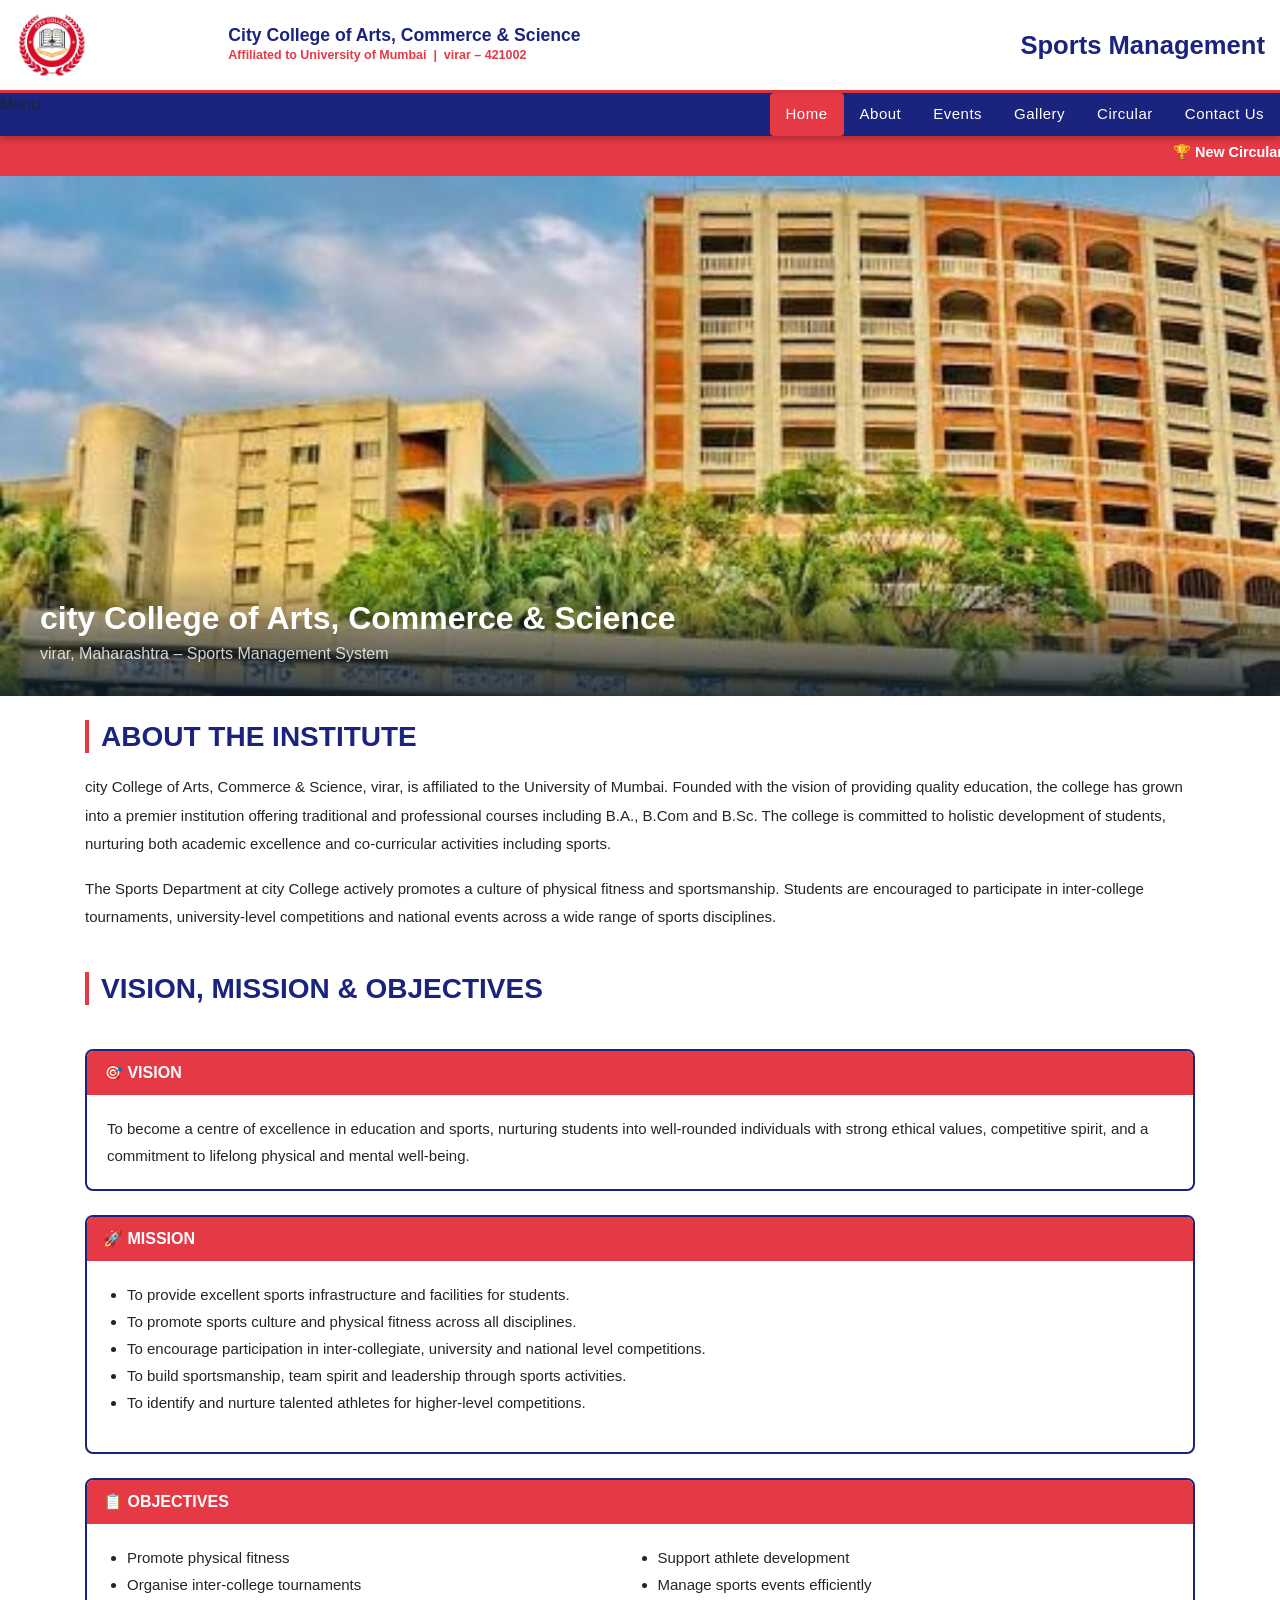
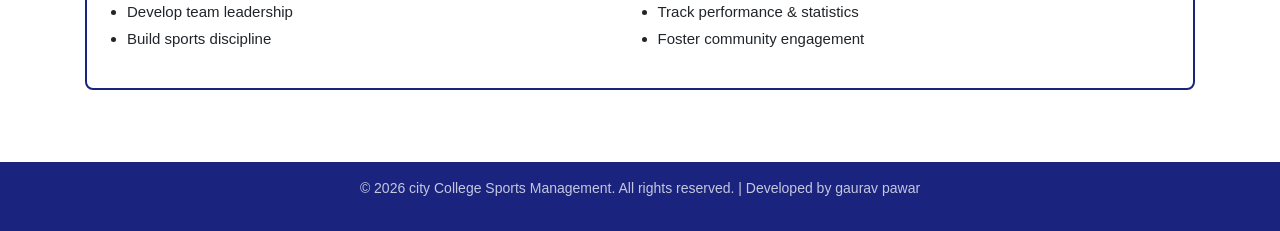
<file: index.html>
<!DOCTYPE html>
<html lang="en">
<head>
  <meta charset="UTF-8">
  <meta name="viewport" content="width=device-width, initial-scale=1.0">
  <title>City Kalani College – Sports Management</title>
  <link rel="stylesheet" href="css/bootstrap.css">
  <link rel="stylesheet" href="css/style.css">
  <link rel="stylesheet" href="css/sdt_custom.css">
</head>
<body>

<!-- HEADER -->
<div class="header-bar">
  <div class="container-fluid">
    <div class="row align-items-center">
      <div class="col-sm-2 col-3">
        <img src="images/kalani_logo.jpg" alt="SDT Logo" class="img-responsive" style="height:70px;width:auto;">
      </div>
      <div class="col-sm-7 col-6">
        <div class="college-name">City College of Arts, Commerce &amp; Science</div>
        <div class="college-sub">Affiliated to University of Mumbai &nbsp;|&nbsp; virar – 421002</div>
      </div>
      <div class="col-sm-3 col-3 text-right">
        <span class="sports-title">Sports Management</span>
      </div>
    </div>
  </div>
</div>

<!-- NAV -->
<div class="nav_w3ls">
  <nav>
    <label for="drop" class="toggle">Menu</label>
    <ul class="menu">
      <li><a href="index.html" class="active">Home</a></li>
      <li><a href="about.html">About</a></li>
      <li><a href="event.html">Events</a></li>
      <li><a href="gallery.html">Gallery</a></li>
      <li><a href="circular.html">Circular</a></li>
      <li><a href="contact.html">Contact Us</a></li>
    </ul>
  </nav>
</div>

<!-- MARQUEE -->
<div class="marquee-bar">
  <marquee>🏆 New Circular Available &nbsp;&nbsp;|&nbsp;&nbsp; 🏅 Inter-College Sports Events 2026 &nbsp;&nbsp;|&nbsp;&nbsp; 📢 Registration Open for Athletics, Cricket & Football &nbsp;&nbsp;|&nbsp;&nbsp; 🎯 SDT Kalani College Sports Department</marquee>
</div>

<!-- HERO IMAGE -->
<div class="hero-wrapper">
  <img src="images/college_building.png" alt="SDT Kalani College" class="hero-img">
  <div class="hero-overlay">
    <h2>city College of Arts, Commerce &amp; Science</h2>
    <p>virar, Maharashtra – Sports Management System</p>
  </div>
</div>

<br>

<!-- ABOUT SECTION -->
<section>
  <div class="container">
    <h3 class="section-title">ABOUT THE INSTITUTE</h3>
    <p style="font-size:15px;line-height:1.9;">city College of Arts, Commerce &amp; Science, virar, is affiliated to the University of Mumbai. 
    Founded with the vision of providing quality education, the college has grown into a premier institution offering 
    traditional and professional courses including B.A., B.Com and B.Sc. The college is committed to holistic development 
    of students, nurturing both academic excellence and co-curricular activities including sports.</p>
    <p style="font-size:15px;line-height:1.9;">The Sports Department at city College actively promotes a culture of physical fitness and sportsmanship. 
    Students are encouraged to participate in inter-college tournaments, university-level competitions and national events 
    across a wide range of sports disciplines.</p>
  </div>
  <br>

  <!-- VISION MISSION -->
  <div class="container">
    <h3 class="section-title">VISION, MISSION &amp; OBJECTIVES</h3>
    <br>
    <div class="vision-box">
      <div class="vision-header">🎯 VISION</div>
      <div class="vision-body">
        To become a centre of excellence in education and sports, nurturing students into well-rounded individuals 
        with strong ethical values, competitive spirit, and a commitment to lifelong physical and mental well-being.
      </div>
    </div>
    <div class="vision-box">
      <div class="vision-header">🚀 MISSION</div>
      <div class="vision-body">
        <ul style="list-style:disc;padding-left:20px;">
          <li>To provide excellent sports infrastructure and facilities for students.</li>
          <li>To promote sports culture and physical fitness across all disciplines.</li>
          <li>To encourage participation in inter-collegiate, university and national level competitions.</li>
          <li>To build sportsmanship, team spirit and leadership through sports activities.</li>
          <li>To identify and nurture talented athletes for higher-level competitions.</li>
        </ul>
      </div>
    </div>
    <div class="vision-box">
      <div class="vision-header">📋 OBJECTIVES</div>
      <div class="vision-body">
        <ul style="list-style:disc;padding-left:20px;columns:2;">
          <li>Promote physical fitness</li>
          <li>Organise inter-college tournaments</li>
          <li>Develop team leadership</li>
          <li>Build sports discipline</li>
          <li>Support athlete development</li>
          <li>Manage sports events efficiently</li>
          <li>Track performance &amp; statistics</li>
          <li>Foster community engagement</li>
        </ul>
      </div>
    </div>
  </div>
</section>

<br><br>

<!-- FOOTER -->
<div class="cpy-right text-center">
  <p>&copy; 2026 city College Sports Management. All rights reserved. | Developed by gaurav pawar</p>
</div>

<script src="css/../js/lightbox-plus-jquery.min.js"></script>
</body>
</html>
</file>
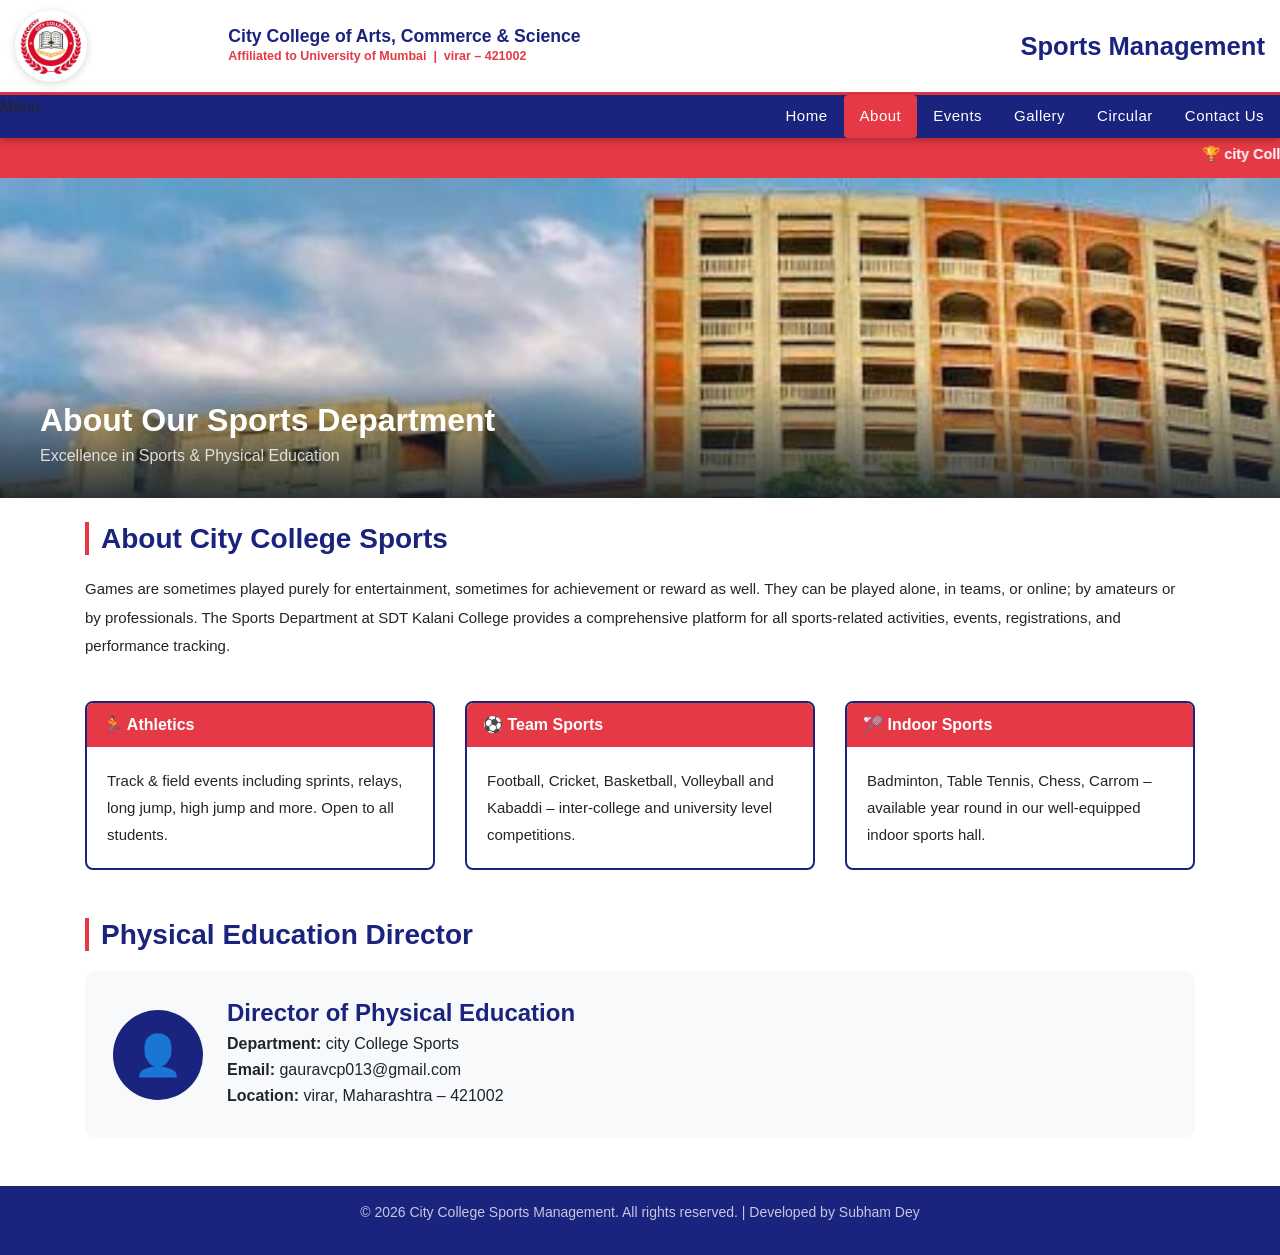
<file: about.html>
<!DOCTYPE html>
<html lang="en">
<head>
  <meta charset="UTF-8">
  <meta name="viewport" content="width=device-width, initial-scale=1.0">
  <title>About – City College Sports</title>
  <link rel="stylesheet" href="css/bootstrap.css">
  <link rel="stylesheet" href="css/style.css">
  <link rel="stylesheet" href="css/sdt_custom.css">
</head>
<body>

<div class="header-bar">
  <div class="container-fluid">
    <div class="row align-items-center">
      <div class="col-sm-2 col-3"><img src="images/kalani_logo.jpg" alt="Kalani College Logo" class="img-responsive logo-img"></div>
      <div class="col-sm-7 col-6">
        <div class="college-name">City College of Arts, Commerce &amp; Science</div>
        <div class="college-sub">Affiliated to University of Mumbai &nbsp;|&nbsp; virar – 421002</div>
      </div>
      <div class="col-sm-3 col-3 text-right"><span class="sports-title">Sports Management</span></div>
    </div>
  </div>
</div>

<div class="nav_w3ls">
  <nav>
    <label for="drop" class="toggle">Menu</label>
    <ul class="menu">
      <li><a href="index.html">Home</a></li>
      <li><a href="about.html" class="active">About</a></li>
      <li><a href="event.html">Events</a></li>
      <li><a href="gallery.html">Gallery</a></li>
      <li><a href="circular.html">Circular</a></li>
      <li><a href="contact.html">Contact Us</a></li>
    </ul>
  </nav>
</div>

<div class="marquee-bar">
  <marquee>🏆 city College Sports Department – Nurturing Champions Since 1994</marquee>
</div>

<!-- HERO -->
<div class="hero-wrapper">
  <img src="images/college_building.png" alt="SDT Kalani College" class="hero-img" style="height:320px;">
  <div class="hero-overlay">
    <h2>About Our Sports Department</h2>
    <p>Excellence in Sports &amp; Physical Education</p>
  </div>
</div>
<br>

<div class="container">
  <h3 class="section-title">About City College Sports</h3>
  <p style="font-size:15px;line-height:1.9;">
    Games are sometimes played purely for entertainment, sometimes for achievement or reward as well. 
    They can be played alone, in teams, or online; by amateurs or by professionals. The Sports Department 
    at SDT Kalani College provides a comprehensive platform for all sports-related activities, events, 
    registrations, and performance tracking.
  </p>

  <br>
  <div class="row">
    <div class="col-md-4">
      <div class="vision-box">
        <div class="vision-header">🏃 Athletics</div>
        <div class="vision-body">Track &amp; field events including sprints, relays, long jump, high jump and more. Open to all students.</div>
      </div>
    </div>
    <div class="col-md-4">
      <div class="vision-box">
        <div class="vision-header">⚽ Team Sports</div>
        <div class="vision-body">Football, Cricket, Basketball, Volleyball and Kabaddi – inter-college and university level competitions.</div>
      </div>
    </div>
    <div class="col-md-4">
      <div class="vision-box">
        <div class="vision-header">🏸 Indoor Sports</div>
        <div class="vision-body">Badminton, Table Tennis, Chess, Carrom – available year round in our well-equipped indoor sports hall.</div>
      </div>
    </div>
  </div>

  <br>
  <h3 class="section-title">Physical Education Director</h3>
  <div style="background:#f8f9fa;border-radius:12px;padding:28px;display:flex;align-items:center;gap:24px;flex-wrap:wrap;">
    <div style="width:90px;height:90px;border-radius:50%;background:#1a237e;display:flex;align-items:center;justify-content:center;font-size:2.5rem;color:#fff;flex-shrink:0;">
      👤
    </div>
    <div>
      <h4 style="color:#1a237e;font-weight:800;margin-bottom:4px;">Director of Physical Education</h4>
      <p style="margin:2px 0;"><strong>Department:</strong> city College Sports</p>
      <p style="margin:2px 0;"><strong>Email:</strong> gauravcp013@gmail.com</p>
      <p style="margin:2px 0;"><strong>Location:</strong> virar, Maharashtra – 421002</p>
    </div>
  </div>
</div>

<br><br>
<div class="cpy-right text-center">
  <p>&copy; 2026 City College Sports Management. All rights reserved. | Developed by Subham Dey</p>
</div>
<script src="js/lightbox-plus-jquery.min.js"></script>
</body>
</html>
</file>
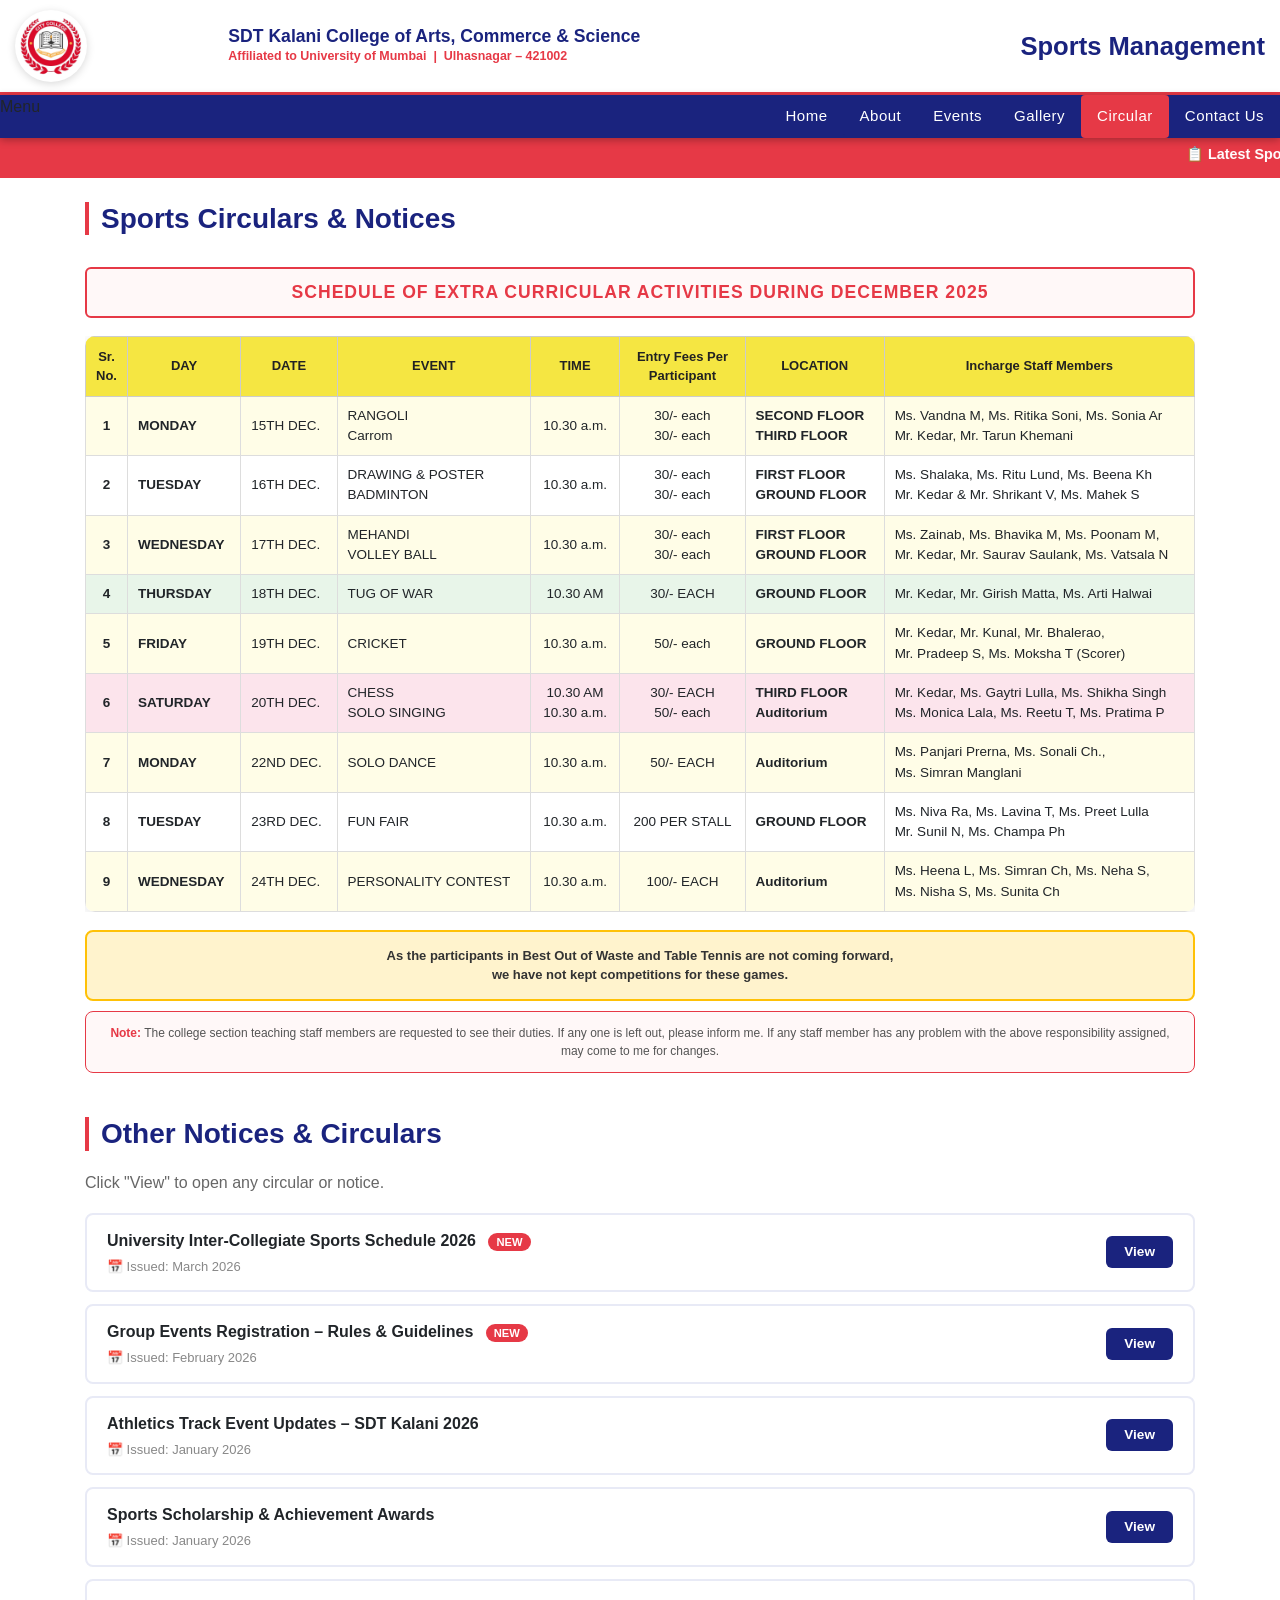
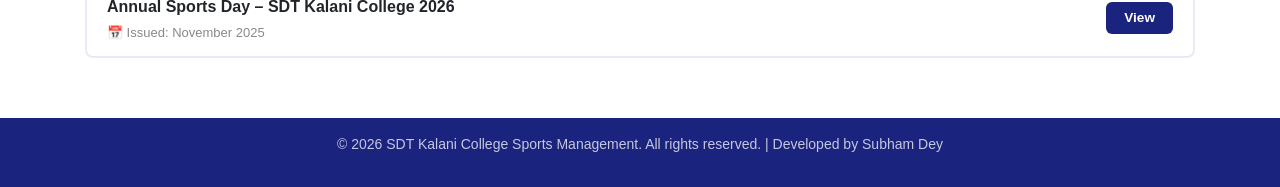
<file: circular.html>
<!DOCTYPE html>
<html lang="en">
<head>
  <meta charset="UTF-8">
  <meta name="viewport" content="width=device-width, initial-scale=1.0">
  <title>Circulars – SDT Kalani College Sports</title>
  <link rel="stylesheet" href="css/bootstrap.css">
  <link rel="stylesheet" href="css/style.css">
  <link rel="stylesheet" href="css/sdt_custom.css">
  <style>
    .schedule-section { margin-top: 32px; }
    .schedule-title {
      text-align: center;
      font-size: 1.1rem;
      font-weight: 800;
      color: #e63946;
      letter-spacing: 1px;
      text-transform: uppercase;
      margin-bottom: 18px;
      padding: 10px;
      border: 2px solid #e63946;
      border-radius: 6px;
      background: #fff8f8;
    }
    .schedule-table {
      width: 100%;
      border-collapse: collapse;
      font-size: 13.5px;
      background: #fff;
      box-shadow: 0 3px 16px rgba(0,0,0,.1);
      border-radius: 10px;
      overflow: hidden;
    }
    .schedule-table thead tr {
      background: #f5e642;
      color: #222;
    }
    .schedule-table thead th {
      padding: 10px 10px;
      border: 1px solid #ccc;
      text-align: center;
      font-weight: 700;
      font-size: 13px;
    }
    .schedule-table tbody tr { border: 1px solid #ddd; }
    .schedule-table tbody td {
      padding: 9px 10px;
      border: 1px solid #ddd;
      vertical-align: middle;
    }
    .schedule-table tbody tr:nth-child(odd)  { background: #fffde7; }
    .schedule-table tbody tr:nth-child(even) { background: #fff; }
    .schedule-table tbody tr:nth-child(4)    { background: #e8f5e9; }
    .schedule-table tbody tr:nth-child(6)    { background: #fce4ec; }
    .sr-col   { text-align: center; font-weight: 700; width: 40px; }
    .day-col  { font-weight: 700; white-space: nowrap; }
    .date-col { white-space: nowrap; }
    .time-col { white-space: nowrap; text-align: center; }
    .fee-col  { text-align: center; }
    .loc-col  { font-weight: 600; }
    .schedule-note {
      margin-top: 18px;
      padding: 14px 18px;
      background: #fff3cd;
      border: 2px solid #ffc107;
      border-radius: 8px;
      font-size: 13px;
      font-weight: 700;
      text-align: center;
      color: #333;
    }
    .schedule-foot {
      margin-top: 10px;
      padding: 12px 16px;
      background: #fff8f8;
      border: 1.5px solid #e63946;
      border-radius: 8px;
      font-size: 12px;
      color: #555;
      text-align: center;
    }
    .schedule-foot span { color: #e63946; font-weight: 700; }
    @media(max-width: 768px) {
      .schedule-table { font-size: 11.5px; }
      .schedule-table thead th, .schedule-table tbody td { padding: 6px 5px; }
      .table-responsive { overflow-x: auto; }
    }
  </style>
</head>
<body>

<div class="header-bar">
  <div class="container-fluid">
    <div class="row align-items-center">
      <div class="col-sm-2 col-3"><img src="images/kalani_logo.jpg" alt="Kalani College Logo" class="img-responsive logo-img"></div>
      <div class="col-sm-7 col-6">
        <div class="college-name">SDT Kalani College of Arts, Commerce &amp; Science</div>
        <div class="college-sub">Affiliated to University of Mumbai &nbsp;|&nbsp; Ulhasnagar – 421002</div>
      </div>
      <div class="col-sm-3 col-3 text-right"><span class="sports-title">Sports Management</span></div>
    </div>
  </div>
</div>

<div class="nav_w3ls">
  <nav>
    <label for="drop" class="toggle">Menu</label>
    <ul class="menu">
      <li><a href="index.html">Home</a></li>
      <li><a href="about.html">About</a></li>
      <li><a href="event.html">Events</a></li>
      <li><a href="gallery.html">Gallery</a></li>
      <li><a href="circular.html" class="active">Circular</a></li>
      <li><a href="contact.html">Contact Us</a></li>
    </ul>
  </nav>
</div>

<div class="marquee-bar">
  <marquee>📋 Latest Sports Circulars &amp; Notices from SDT Kalani College – 2026 &nbsp;|&nbsp; Extra Curricular Activities Schedule – December 2025</marquee>
</div>
<br>

<div class="container">
  <h3 class="section-title">Sports Circulars &amp; Notices</h3>

  <!-- ── DECEMBER 2025 SCHEDULE ── -->
  <div class="schedule-section">
    <div class="schedule-title">
      Schedule of Extra Curricular Activities During December 2025
    </div>
    <div class="table-responsive">
      <table class="schedule-table">
        <thead>
          <tr>
            <th>Sr.<br>No.</th>
            <th>DAY</th>
            <th>DATE</th>
            <th>EVENT</th>
            <th>TIME</th>
            <th>Entry Fees Per<br>Participant</th>
            <th>LOCATION</th>
            <th>Incharge Staff Members</th>
          </tr>
        </thead>
        <tbody>
          <tr>
            <td class="sr-col">1</td>
            <td class="day-col">MONDAY</td>
            <td class="date-col">15TH DEC.</td>
            <td>RANGOLI<br>Carrom</td>
            <td class="time-col">10.30 a.m.</td>
            <td class="fee-col">30/- each<br>30/- each</td>
            <td class="loc-col">SECOND FLOOR<br>THIRD FLOOR</td>
            <td>Ms. Vandna M, Ms. Ritika Soni, Ms. Sonia Ar<br>Mr. Kedar, Mr. Tarun Khemani</td>
          </tr>
          <tr>
            <td class="sr-col">2</td>
            <td class="day-col">TUESDAY</td>
            <td class="date-col">16TH DEC.</td>
            <td>DRAWING &amp; POSTER<br>BADMINTON</td>
            <td class="time-col">10.30 a.m.</td>
            <td class="fee-col">30/- each<br>30/- each</td>
            <td class="loc-col">FIRST FLOOR<br>GROUND FLOOR</td>
            <td>Ms. Shalaka, Ms. Ritu Lund, Ms. Beena Kh<br>Mr. Kedar &amp; Mr. Shrikant V, Ms. Mahek S</td>
          </tr>
          <tr>
            <td class="sr-col">3</td>
            <td class="day-col">WEDNESDAY</td>
            <td class="date-col">17TH DEC.</td>
            <td>MEHANDI<br>VOLLEY BALL</td>
            <td class="time-col">10.30 a.m.</td>
            <td class="fee-col">30/- each<br>30/- each</td>
            <td class="loc-col">FIRST FLOOR<br>GROUND FLOOR</td>
            <td>Ms. Zainab, Ms. Bhavika M, Ms. Poonam M,<br>Mr. Kedar, Mr. Saurav Saulank, Ms. Vatsala N</td>
          </tr>
          <tr>
            <td class="sr-col">4</td>
            <td class="day-col">THURSDAY</td>
            <td class="date-col">18TH DEC.</td>
            <td>TUG OF WAR</td>
            <td class="time-col">10.30 AM</td>
            <td class="fee-col">30/- EACH</td>
            <td class="loc-col">GROUND FLOOR</td>
            <td>Mr. Kedar, Mr. Girish Matta, Ms. Arti Halwai</td>
          </tr>
          <tr>
            <td class="sr-col">5</td>
            <td class="day-col">FRIDAY</td>
            <td class="date-col">19TH DEC.</td>
            <td>CRICKET</td>
            <td class="time-col">10.30 a.m.</td>
            <td class="fee-col">50/- each</td>
            <td class="loc-col">GROUND FLOOR</td>
            <td>Mr. Kedar, Mr. Kunal, Mr. Bhalerao,<br>Mr. Pradeep S, Ms. Moksha T (Scorer)</td>
          </tr>
          <tr>
            <td class="sr-col">6</td>
            <td class="day-col">SATURDAY</td>
            <td class="date-col">20TH DEC.</td>
            <td>CHESS<br>SOLO SINGING</td>
            <td class="time-col">10.30 AM<br>10.30 a.m.</td>
            <td class="fee-col">30/- EACH<br>50/- each</td>
            <td class="loc-col">THIRD FLOOR<br>Auditorium</td>
            <td>Mr. Kedar, Ms. Gaytri Lulla, Ms. Shikha Singh<br>Ms. Monica Lala, Ms. Reetu T, Ms. Pratima P</td>
          </tr>
          <tr>
            <td class="sr-col">7</td>
            <td class="day-col">MONDAY</td>
            <td class="date-col">22ND DEC.</td>
            <td>SOLO DANCE</td>
            <td class="time-col">10.30 a.m.</td>
            <td class="fee-col">50/- EACH</td>
            <td class="loc-col">Auditorium</td>
            <td>Ms. Panjari Prerna, Ms. Sonali Ch.,<br>Ms. Simran Manglani</td>
          </tr>
          <tr>
            <td class="sr-col">8</td>
            <td class="day-col">TUESDAY</td>
            <td class="date-col">23RD DEC.</td>
            <td>FUN FAIR</td>
            <td class="time-col">10.30 a.m.</td>
            <td class="fee-col">200 PER STALL</td>
            <td class="loc-col">GROUND FLOOR</td>
            <td>Ms. Niva Ra, Ms. Lavina T, Ms. Preet Lulla<br>Mr. Sunil N, Ms. Champa Ph</td>
          </tr>
          <tr>
            <td class="sr-col">9</td>
            <td class="day-col">WEDNESDAY</td>
            <td class="date-col">24TH DEC.</td>
            <td>PERSONALITY CONTEST</td>
            <td class="time-col">10.30 a.m.</td>
            <td class="fee-col">100/- EACH</td>
            <td class="loc-col">Auditorium</td>
            <td>Ms. Heena L, Ms. Simran Ch, Ms. Neha S,<br>Ms. Nisha S, Ms. Sunita Ch</td>
          </tr>
        </tbody>
      </table>
    </div>

    <div class="schedule-note">
      As the participants in Best Out of Waste and Table Tennis are not coming forward,<br>
      we have not kept competitions for these games.
    </div>
    <div class="schedule-foot">
      <span>Note:</span> The college section teaching staff members are requested to see their duties.
      If any one is left out, please inform me. If any staff member has any problem with the above
      responsibility assigned, may come to me for changes.
    </div>
  </div>

  <br>

  <!-- ── OTHER CIRCULARS ── -->
  <h3 class="section-title" style="margin-top:20px;">Other Notices &amp; Circulars</h3>
  <p style="color:#666;margin-bottom:18px;">Click "View" to open any circular or notice.</p>

  <div class="circular-item">
    <div>
      <strong>University Inter-Collegiate Sports Schedule 2026</strong>
      <span class="circular-badge">NEW</span>
      <div style="color:#888;font-size:13px;margin-top:4px;">📅 Issued: March 2026</div>
    </div>
    <a href="css/vtucircular.pdf" target="_blank" class="btn-dl">View</a>
  </div>

  <div class="circular-item">
    <div>
      <strong>Group Events Registration – Rules &amp; Guidelines</strong>
      <span class="circular-badge">NEW</span>
      <div style="color:#888;font-size:13px;margin-top:4px;">📅 Issued: February 2026</div>
    </div>
    <a href="css/vtucircular.pdf" target="_blank" class="btn-dl">View</a>
  </div>

  <div class="circular-item">
    <div>
      <strong>Athletics Track Event Updates – SDT Kalani 2026</strong>
      <div style="color:#888;font-size:13px;margin-top:4px;">📅 Issued: January 2026</div>
    </div>
    <a href="css/vtucircular.pdf" target="_blank" class="btn-dl">View</a>
  </div>

  <div class="circular-item">
    <div>
      <strong>Sports Scholarship &amp; Achievement Awards</strong>
      <div style="color:#888;font-size:13px;margin-top:4px;">📅 Issued: January 2026</div>
    </div>
    <a href="css/vtucircular.pdf" target="_blank" class="btn-dl">View</a>
  </div>

  <div class="circular-item">
    <div>
      <strong>Annual Sports Day – SDT Kalani College 2026</strong>
      <div style="color:#888;font-size:13px;margin-top:4px;">📅 Issued: November 2025</div>
    </div>
    <a href="css/vtucircular.pdf" target="_blank" class="btn-dl">View</a>
  </div>
</div>

<br><br>
<div class="cpy-right text-center">
  <p>&copy; 2026 SDT Kalani College Sports Management. All rights reserved. | Developed by Subham Dey</p>
</div>
<script src="js/lightbox-plus-jquery.min.js"></script>
</body>
</html>
</file>
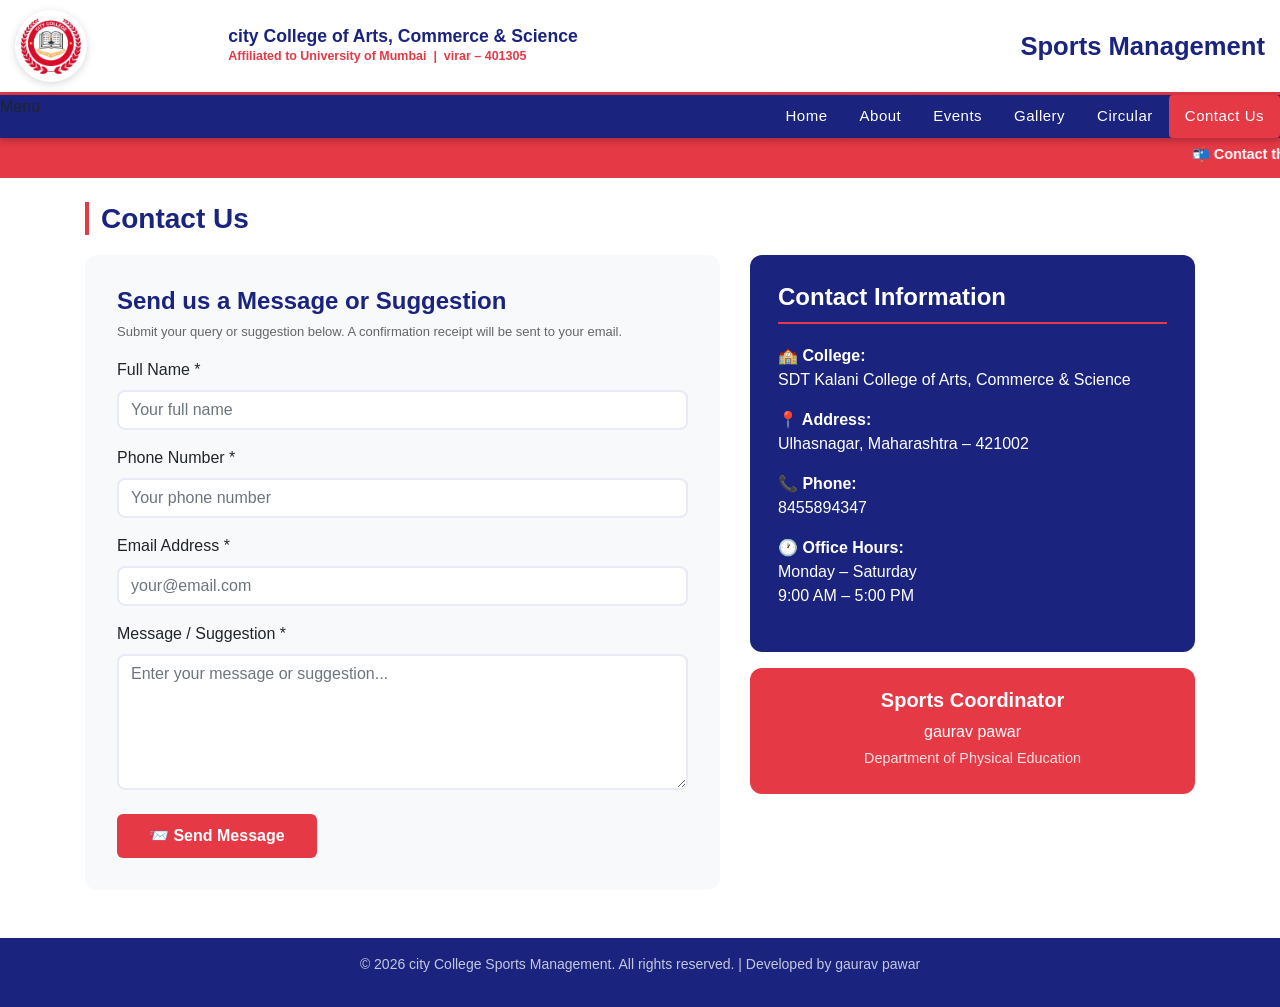
<file: contact.html>
<!DOCTYPE html>
<html lang="en">
<head>
  <meta charset="UTF-8">
  <meta name="viewport" content="width=device-width, initial-scale=1.0">
  <title>Contact – SDT Kalani College Sports</title>
  <link rel="stylesheet" href="css/bootstrap.css">
  <link rel="stylesheet" href="css/style.css">
  <link rel="stylesheet" href="css/sdt_custom.css">
  <style>
    .form-status {
      display: none;
      padding: 12px 16px;
      border-radius: 8px;
      font-weight: 600;
      font-size: 14px;
      margin-bottom: 16px;
      text-align: center;
    }
    .form-status.success {
      background: #e8f5e9;
      color: #2e7d32;
      border: 2px solid #a5d6a7;
    }
    .form-status.error {
      background: #ffebee;
      color: #c62828;
      border: 2px solid #ef9a9a;
    }
    .btn-sending {
      opacity: 0.7;
      pointer-events: none;
    }
  </style>
</head>
<body>

<div class="header-bar">
  <div class="container-fluid">
    <div class="row align-items-center">
      <div class="col-sm-2 col-3"><img src="images/kalani_logo.jpg" alt="Kalani College Logo" class="img-responsive logo-img"></div>
      <div class="col-sm-7 col-6">
        <div class="college-name">city College of Arts, Commerce &amp; Science</div>
        <div class="college-sub">Affiliated to University of Mumbai &nbsp;|&nbsp; virar – 401305</div>
      </div>
      <div class="col-sm-3 col-3 text-right"><span class="sports-title">Sports Management</span></div>
    </div>
  </div>
</div>

<div class="nav_w3ls">
  <nav>
    <label for="drop" class="toggle">Menu</label>
    <ul class="menu">
      <li><a href="index.html">Home</a></li>
      <li><a href="about.html">About</a></li>
      <li><a href="event.html">Events</a></li>
      <li><a href="gallery.html">Gallery</a></li>
      <li><a href="circular.html">Circular</a></li>
      <li><a href="contact.html" class="active">Contact Us</a></li>
    </ul>
  </nav>
</div>

<div class="marquee-bar">
  <marquee>📬 Contact the Sports Department – city College, virar</marquee>
</div>
<br>

<div class="container">
  <h3 class="section-title">Contact Us</h3>
  <div class="row">

    <!-- CONTACT FORM -->
    <div class="col-md-7">
      <div class="contact-box">
        <h4 style="color:#1a237e;font-weight:700;margin-bottom:6px;">Send us a Message or Suggestion</h4>
        <p style="color:#666;font-size:13px;margin-bottom:16px;">
          Submit your query or suggestion below. A confirmation receipt will be sent to your email.
        </p>

        <!-- Dynamic Status Alerts -->
        <div id="form-success" class="form-status success"></div>
        <div id="form-error" class="form-status error"></div>

        <form id="contactForm" action="http://127.0.0.1:8000/api/contact/" method="POST">
          <div class="form-group mb-3">
            <label class="fw-semibold">Full Name *</label>
            <input type="text" class="form-control" name="fullname" placeholder="Your full name" required>
          </div>
          <div class="form-group mb-3">
            <label class="fw-semibold">Phone Number *</label>
            <input type="tel" class="form-control" name="phone" placeholder="Your phone number" required>
          </div>
          <div class="form-group mb-3">
            <label class="fw-semibold">Email Address *</label>
            <input type="email" class="form-control" name="email" placeholder="your@email.com" required>
          </div>
          <div class="form-group mb-4">
            <label class="fw-semibold">Message / Suggestion *</label>
            <textarea class="form-control" name="message" rows="5" placeholder="Enter your message or suggestion..." required></textarea>
          </div>

          <button type="submit" id="submitBtn" class="btn-event" style="padding:10px 32px;font-size:1rem;">
            📨 Send Message
          </button>
        </form>
      </div>
    </div>

    <!-- CONTACT INFO -->
    <div class="col-md-5">
      <div style="background:#1a237e;color:#fff;border-radius:12px;padding:28px;">
        <h4 style="font-weight:800;margin-bottom:20px;border-bottom:2px solid #e63946;padding-bottom:10px;">
          Contact Information
        </h4>
        <p><strong>🏫 College:</strong><br>SDT Kalani College of Arts, Commerce &amp; Science</p>
        <p><strong>📍 Address:</strong><br>Ulhasnagar, Maharashtra – 421002</p>
        <p><strong>📞 Phone:</strong><br>8455894347</p>
        <p><strong>🕐 Office Hours:</strong><br>Monday – Saturday<br>9:00 AM – 5:00 PM</p>
      </div>

      <div style="background:#e63946;color:#fff;border-radius:12px;padding:20px;margin-top:16px;text-align:center;">
        <h5 style="font-weight:800;">Sports Coordinator</h5>
        <p style="margin:0;">gaurav pawar</p>
        <p style="margin:4px 0;font-size:.9rem;opacity:.85;">Department of Physical Education</p>
      </div>
    </div>
  </div>
</div>

<br><br>
<div class="cpy-right text-center">
  <p>&copy; 2026 city College Sports Management. All rights reserved. | Developed by gaurav pawar</p>
</div>

<script src="js/lightbox-plus-jquery.min.js"></script>
<script>
const contactForm = document.getElementById('contactForm');
const submitBtn   = document.getElementById('submitBtn');
const successMsg  = document.getElementById('form-success');
const errorMsg    = document.getElementById('form-error');

contactForm.addEventListener('submit', async function(e) {
  e.preventDefault();

  // Reset alert UI states
  successMsg.style.display = 'none';
  errorMsg.style.display   = 'none';
  
  submitBtn.textContent = '⏳ Sending...';
  submitBtn.classList.add('btn-sending');

  const isLocalHost = window.location.hostname === 'localhost' || window.location.hostname === '127.0.0.1';

  if (isLocalHost) {
    try {
      const response = await fetch(contactForm.action, {
        method: 'POST',
        body: new FormData(contactForm)
      });

      const data = await response.json();

      if (response.ok && (data.status === 'success' || data.status === 'warning')) {
        successMsg.textContent = '✅ ' + (data.message || 'Message sent successfully!');
        successMsg.style.display = 'block';
        contactForm.reset();
        submitBtn.textContent = '✅ Sent!';

        setTimeout(() => {
          submitBtn.textContent = '📨 Send Message';
          submitBtn.classList.remove('btn-sending');
        }, 3000);
      } else {
        throw new Error(data.message || 'Server error');
      }
    } catch (err) {
      console.error('Submission Error:', err);
      errorMsg.textContent = '❌ Failed to submit message. Please try again.';
      errorMsg.style.display = 'block';
      submitBtn.textContent = '📨 Send Message';
      submitBtn.classList.remove('btn-sending');
    }
  } else {
    try {
      const formData = new FormData(contactForm);
      const entry = Object.fromEntries(formData.entries());
      entry.submitted_at = new Date().toISOString();
      const existing = JSON.parse(localStorage.getItem('sports_contact_messages') || '[]');
      existing.push(entry);
      localStorage.setItem('sports_contact_messages', JSON.stringify(existing));

      successMsg.textContent = '✅ Thank you! Your message has been sent successfully.';
      successMsg.style.display = 'block';
      contactForm.reset();
      submitBtn.textContent = '✅ Sent!';
    } catch (err) {
      successMsg.textContent = '✅ Thank you! Your message has been sent successfully.';
      successMsg.style.display = 'block';
      contactForm.reset();
      submitBtn.textContent = '✅ Sent!';
    } finally {
      setTimeout(() => {
        submitBtn.textContent = '📨 Send Message';
        submitBtn.classList.remove('btn-sending');
      }, 3000);
    }
  }
});
</script>
</body>
</html>
</file>
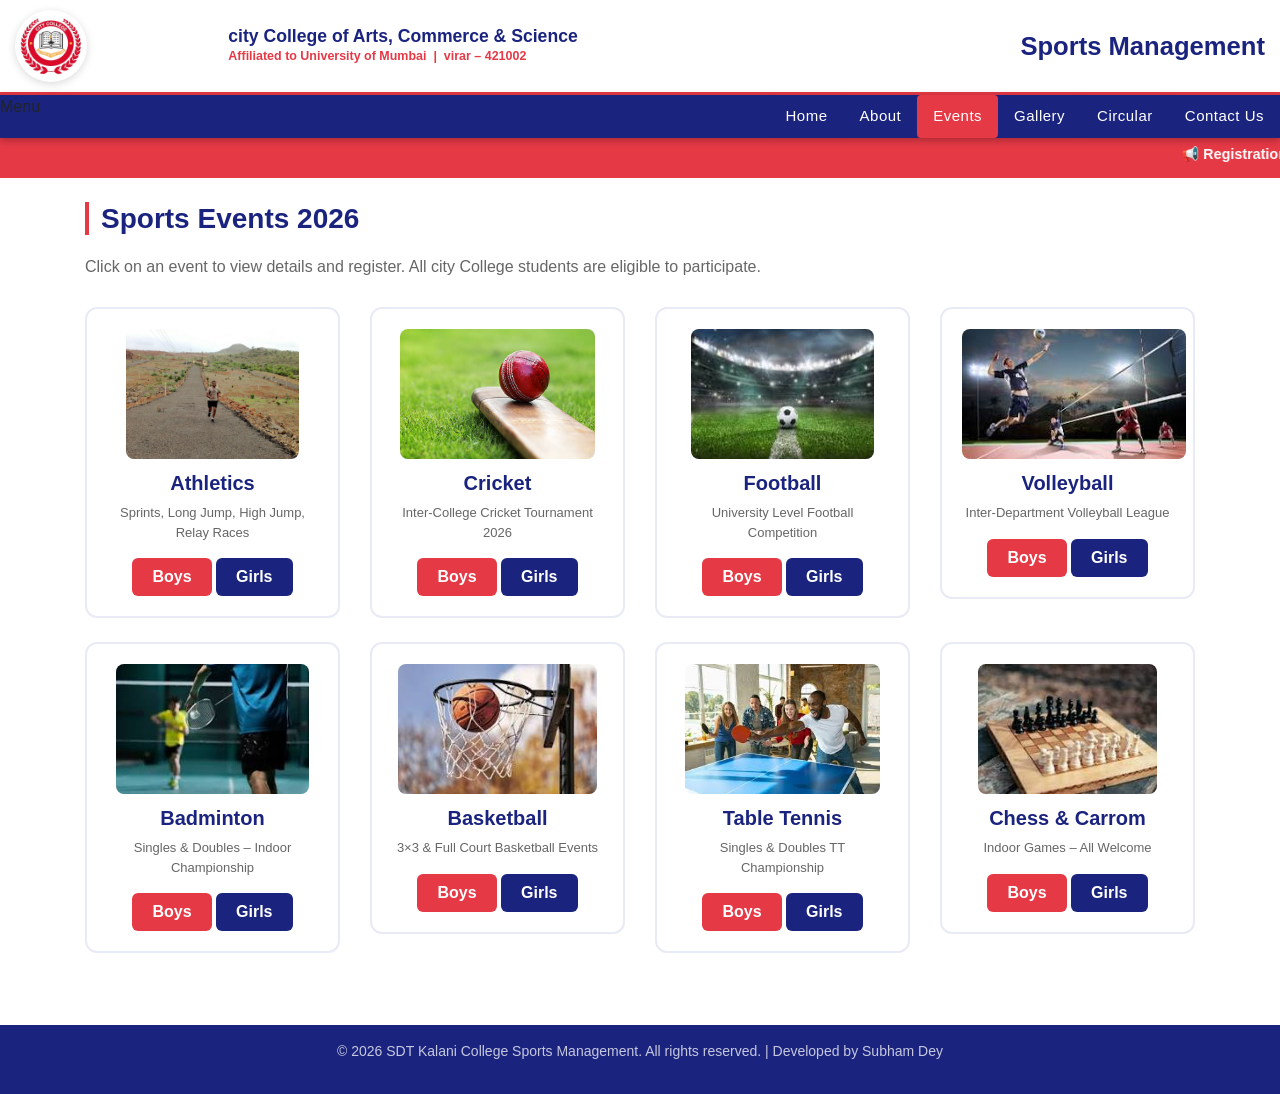
<file: event.html>
<!DOCTYPE html>
<html lang="en">
<head>
  <meta charset="UTF-8">
  <meta name="viewport" content="width=device-width, initial-scale=1.0">
  <title>Events – SDT Kalani College Sports</title>
  <link rel="stylesheet" href="css/bootstrap.css">
  <link rel="stylesheet" href="css/style.css">
  <link rel="stylesheet" href="css/sdt_custom.css">
</head>
<body>

<div class="header-bar">
  <div class="container-fluid">
    <div class="row align-items-center">
      <div class="col-sm-2 col-3"><img src="images/kalani_logo.jpg" alt="Kalani College Logo" class="img-responsive logo-img"></div>
      <div class="col-sm-7 col-6">
        <div class="college-name">city College of Arts, Commerce &amp; Science</div>
        <div class="college-sub">Affiliated to University of Mumbai &nbsp;|&nbsp; virar – 421002</div>
      </div>
      <div class="col-sm-3 col-3 text-right"><span class="sports-title">Sports Management</span></div>
    </div>
  </div>
</div>

<div class="nav_w3ls">
  <nav>
    <label for="drop" class="toggle">Menu</label>
    <ul class="menu">
      <li><a href="index.html">Home</a></li>
      <li><a href="about.html">About</a></li>
      <li><a href="event.html" class="active">Events</a></li>
      <li><a href="gallery.html">Gallery</a></li>
      <li><a href="circular.html">Circular</a></li>
      <li><a href="contact.html">Contact Us</a></li>
    </ul>
  </nav>
</div>

<div class="marquee-bar">
  <marquee>📢 Registration Open! Athletics, Cricket, Football, Basketball &amp; More – city College Sports 2026</marquee>
</div>

<br>
<div class="container">
  <h3 class="section-title">Sports Events 2026</h3>
  <p style="color:#666;margin-bottom:28px;">Click on an event to view details and register. All city College students are eligible to participate.</p>

  <div class="row">
    <!-- Athletics -->
    <div class="col-md-3 col-sm-6 mb-4">
      <div class="event-card">
        <img src="images/atheleticspho.jpg" alt="Athletics">
        <h5>Athletics</h5>
        <p style="color:#666;font-size:13px;">Sprints, Long Jump, High Jump, Relay Races</p>
        <a href="register_boys.html" class="btn-event me-1">Boys</a>
        <a href="registration_girls.html" class="btn-event" style="background:#1a237e;">Girls</a>
      </div>
    </div>
    <!-- Cricket -->
    <div class="col-md-3 col-sm-6 mb-4">
      <div class="event-card">
        <img src="images/gallery/cricket.jpg" alt="Cricket">
        <h5>Cricket</h5>
        <p style="color:#666;font-size:13px;">Inter-College Cricket Tournament 2026</p>
        <a href="register_boys.html" class="btn-event me-1">Boys</a>
        <a href="registration_girls.html" class="btn-event" style="background:#1a237e;">Girls</a>
      </div>
    </div>
    <!-- Football -->
    <div class="col-md-3 col-sm-6 mb-4">
      <div class="event-card">
        <img src="images/gallery/football.jpg" alt="Football">
        <h5>Football</h5>
        <p style="color:#666;font-size:13px;">University Level Football Competition</p>
        <a href="register_boys.html" class="btn-event me-1">Boys</a>
        <a href="registration_girls.html" class="btn-event" style="background:#1a237e;">Girls</a>
      </div>
    </div>
    <!-- Volleyball -->
    <div class="col-md-3 col-sm-6 mb-4">
      <div class="event-card">
        <img src="images/gallery/volley.jpg" alt="Volleyball">
        <h5>Volleyball</h5>
        <p style="color:#666;font-size:13px;">Inter-Department Volleyball League</p>
        <a href="register_boys.html" class="btn-event me-1">Boys</a>
        <a href="registration_girls.html" class="btn-event" style="background:#1a237e;">Girls</a>
      </div>
    </div>
    <!-- Badminton -->
    <div class="col-md-3 col-sm-6 mb-4">
      <div class="event-card">
        <img src="images/gallery/badminton.jpg" alt="Badminton">
        <h5>Badminton</h5>
        <p style="color:#666;font-size:13px;">Singles &amp; Doubles – Indoor Championship</p>
        <a href="register_boys.html" class="btn-event me-1">Boys</a>
        <a href="registration_girls.html" class="btn-event" style="background:#1a237e;">Girls</a>
      </div>
    </div>
    <!-- Basketball -->
    <div class="col-md-3 col-sm-6 mb-4">
      <div class="event-card">
        <img src="images/gallery/basketball.jpg" alt="Basketball">
        <h5>Basketball</h5>
        <p style="color:#666;font-size:13px;">3×3 &amp; Full Court Basketball Events</p>
        <a href="register_boys.html" class="btn-event me-1">Boys</a>
        <a href="registration_girls.html" class="btn-event" style="background:#1a237e;">Girls</a>
      </div>
    </div>
    <!-- Table Tennis -->
    <div class="col-md-3 col-sm-6 mb-4">
      <div class="event-card">
        <img src="images/gallery/tt.jpg" alt="Table Tennis">
        <h5>Table Tennis</h5>
        <p style="color:#666;font-size:13px;">Singles &amp; Doubles TT Championship</p>
        <a href="register_boys.html" class="btn-event me-1">Boys</a>
        <a href="registration_girls.html" class="btn-event" style="background:#1a237e;">Girls</a>
      </div>
    </div>
    <!-- Chess / Carrom -->
    <div class="col-md-3 col-sm-6 mb-4">
      <div class="event-card">
        <img src="images/gallery/chess.jpg" alt="Chess">
        <h5>Chess &amp; Carrom</h5>
        <p style="color:#666;font-size:13px;">Indoor Games – All Welcome</p>
        <a href="register_boys.html" class="btn-event me-1">Boys</a>
        <a href="registration_girls.html" class="btn-event" style="background:#1a237e;">Girls</a>
      </div>
    </div>
  </div>
</div>
<br><br>

<div class="cpy-right text-center">
  <p>&copy; 2026 SDT Kalani College Sports Management. All rights reserved. | Developed by Subham Dey</p>
</div>
<script src="js/lightbox-plus-jquery.min.js"></script>
</body>
</html>
</file>
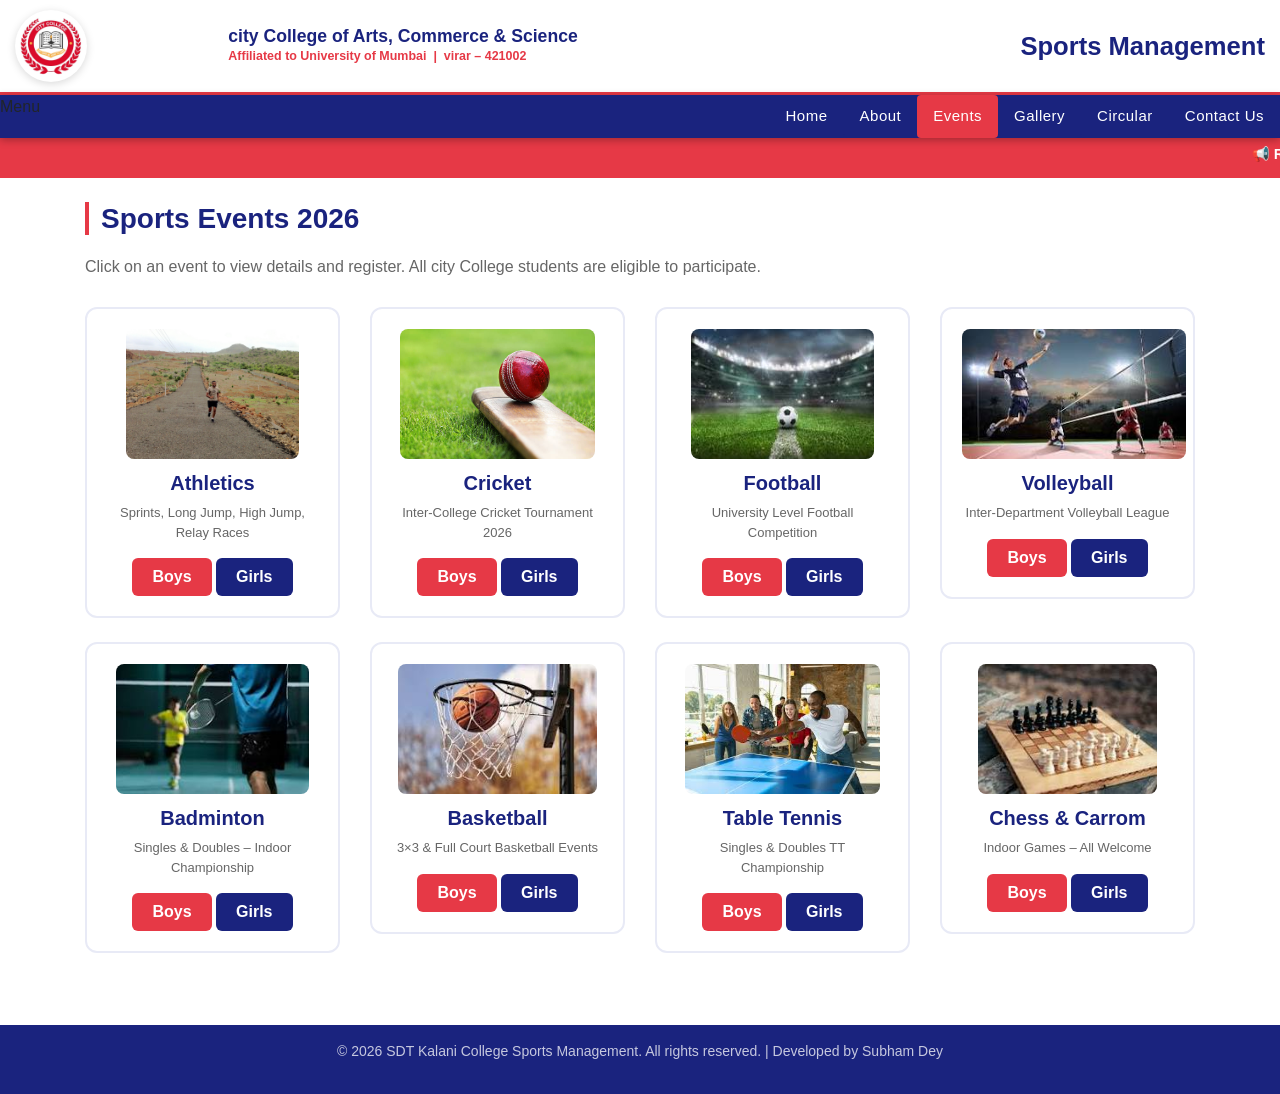
<file: groupevents.html>
<!DOCTYPE html><html><head><meta charset="UTF-8">
<meta http-equiv="refresh" content="0;url=event.html">
<title>Redirecting...</title></head>
<body><p>Redirecting to Events... <a href="event.html">Click here</a></p></body></html>
</file>
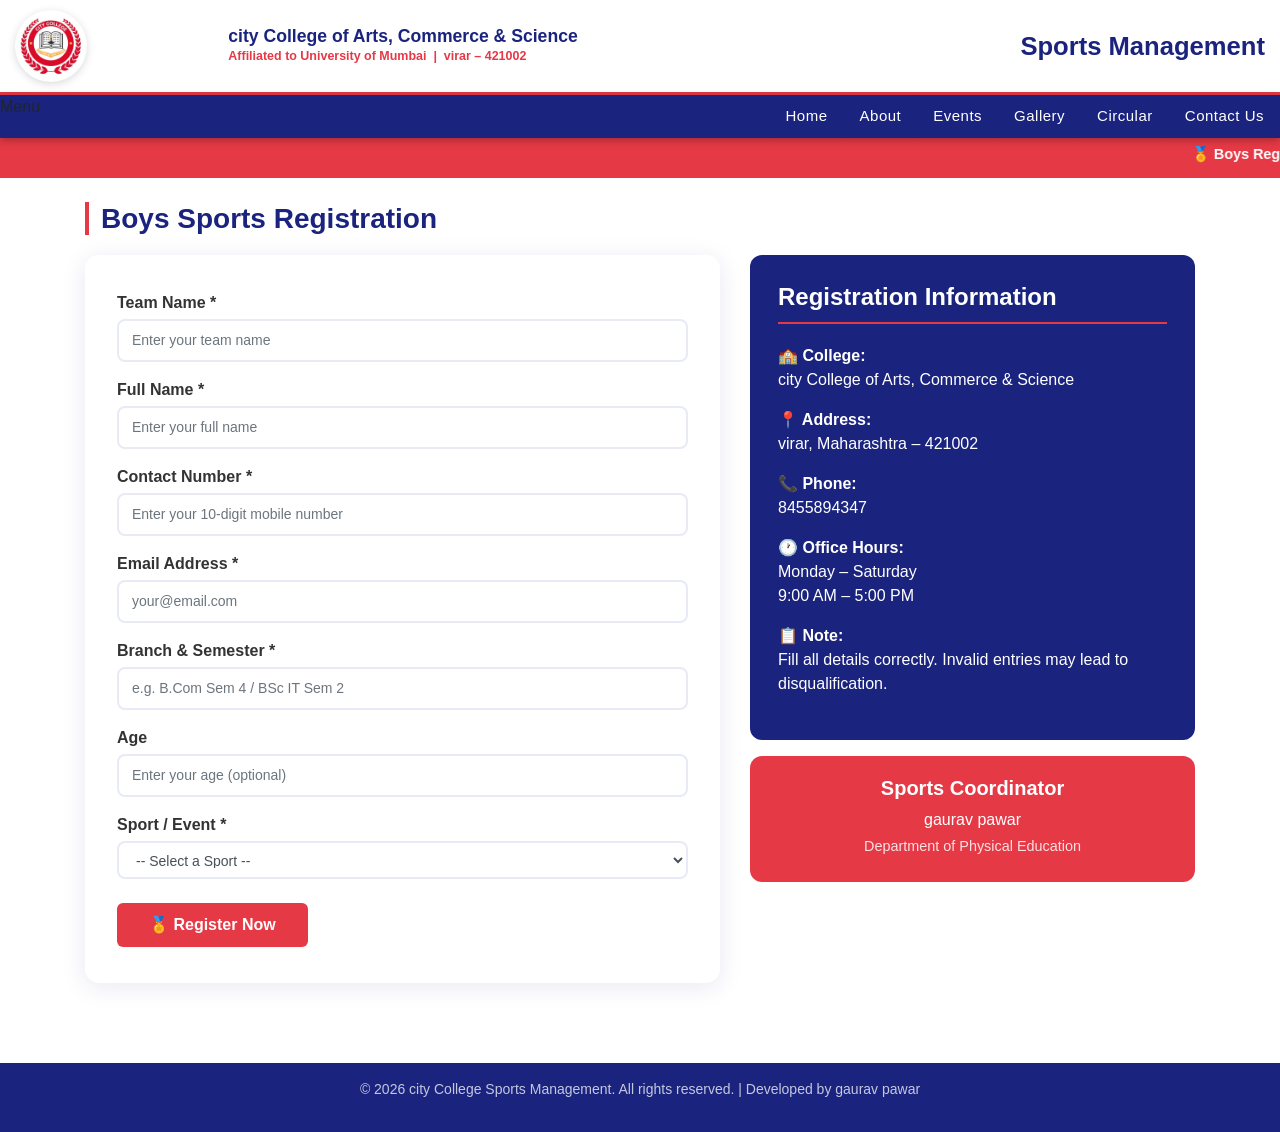
<file: register_boys.html>
<!DOCTYPE html>
<html lang="en">
<head>
  <meta charset="UTF-8">
  <meta name="viewport" content="width=device-width, initial-scale=1.0">
  <title>Boys Registration – city College Sports</title>
  <link rel="stylesheet" href="css/bootstrap.css">
  <link rel="stylesheet" href="css/style.css">
  <link rel="stylesheet" href="css/sdt_custom.css">
  <style>
    .form-status {
      display: none; 
      padding: 12px 16px; 
      border-radius: 8px;
      font-weight: 600; 
      font-size: 14px; 
      margin-bottom: 16px; 
      text-align: center;
    }
    .form-status.success {
      background: #e8f5e9; 
      color: #2e7d32; 
      border: 2px solid #a5d6a7;
    }
    .form-status.error {
      background: #ffebee; 
      color: #c62828; 
      border: 2px solid #ef9a9a;
    }
    .btn-sending { opacity: .7; pointer-events: none; }
    .register-card {
      background: #fff; 
      border-radius: 14px;
      box-shadow: 0 4px 24px rgba(26,35,126,.10);
      padding: 36px 32px; 
      margin-bottom: 32px;
    }
    .register-card h4 { color: #1a237e; font-weight: 700; margin-bottom: 6px; }
    .register-card .subtitle { color: #666; font-size: 13px; margin-bottom: 20px; }
    .register-card label { font-weight: 600; color: #333; margin-bottom: 4px; display: block; }
    .register-card input, .register-card select {
      width: 100%; 
      padding: 9px 13px; 
      border: 1.5px solid #c5cae9;
      border-radius: 7px; 
      font-size: 14px; 
      margin-bottom: 14px;
      outline: none; 
      transition: border .2s;
    }
    .register-card input:focus, .register-card select:focus { border-color: #1a237e; }
    .info-panel { background: #1a237e; color: #fff; border-radius: 12px; padding: 28px; }
    .info-panel h4 { font-weight: 800; margin-bottom: 20px; border-bottom: 2px solid #e63946; padding-bottom: 10px; }
    .badge-accent { background: #e63946; color: #fff; border-radius: 12px; padding: 20px; margin-top: 16px; text-align: center; }
    .badge-accent h5 { font-weight: 800; }
  </style>
</head>
<body>

<div class="header-bar">
  <div class="container-fluid">
    <div class="row align-items-center">
      <div class="col-sm-2 col-3"><img src="images/kalani_logo.jpg" alt="Kalani College Logo" class="img-responsive logo-img"></div>
      <div class="col-sm-7 col-6">
        <div class="college-name">city College of Arts, Commerce &amp; Science</div>
        <div class="college-sub">Affiliated to University of Mumbai &nbsp;|&nbsp; virar – 421002</div>
      </div>
      <div class="col-sm-3 col-3 text-right"><span class="sports-title">Sports Management</span></div>
    </div>
  </div>
</div>

<div class="nav_w3ls">
  <nav>
    <label for="drop" class="toggle">Menu</label>
    <ul class="menu">
      <li><a href="index.html">Home</a></li>
      <li><a href="about.html">About</a></li>
      <li><a href="event.html">Events</a></li>
      <li><a href="gallery.html">Gallery</a></li>
      <li><a href="circular.html">Circular</a></li>
      <li><a href="contact.html">Contact Us</a></li>
    </ul>
  </nav>
</div>

<div class="marquee-bar">
  <marquee>🏅 Boys Registration Open – city College Sports Department | Fill all details correctly | </marquee>
</div>
<br>

<div class="container">
  <h3 class="section-title">Boys Sports Registration</h3>
  <div class="row">

    <div class="col-md-7">
      <div class="register-card">
        

        <!-- Dynamic Status Alerts -->
        <div id="form-success" class="form-status success"></div>
        <div id="form-error" class="form-status error"></div>

        <!-- REGISTRATION FORM -->
       <form id="registerForm" action="http://127.0.0.1:8000/api/register-boys/" method="POST">
  <input type="hidden" name="registration_type" value="Boys Registration">
  
  <!-- Single-letter key 'M' matching GENDER_CHOICES -->
  <input type="hidden" name="gender" value="M">

  <div class="form-group mb-3">
    <label for="team_name">Team Name *</label>
    <input type="text" id="team_name" class="form-control" name="team_name" placeholder="Enter your team name" required>
  </div>

  <div class="form-group mb-3">
    <label for="full_name">Full Name *</label>
    <input type="text" id="full_name" class="form-control" name="full_name" placeholder="Enter your full name" required>
  </div>

  <div class="form-group mb-3">
    <label for="phone">Contact Number *</label>
    <input type="tel" id="phone" class="form-control" name="phone" placeholder="Enter your 10-digit mobile number" pattern="[0-9]{10}" required>
  </div>

  <div class="form-group mb-3">
    <label for="email">Email Address *</label>
    <input type="email" id="email" class="form-control" name="email" placeholder="your@email.com" required>
  </div>

  <div class="form-group mb-3">
    <label for="branch_sem">Branch &amp; Semester *</label>
    <input type="text" id="branch_sem" class="form-control" name="branch_sem" placeholder="e.g. B.Com Sem 4 / BSc IT Sem 2" required>
  </div>

  <div class="form-group mb-3">
    <label for="age">Age</label>
    <input type="number" id="age" class="form-control" name="age" placeholder="Enter your age (optional)" min="15" max="50">
  </div>

  <div class="form-group mb-4">
    <label for="sport">Sport / Event *</label>
    <select id="sport" class="form-control" name="sport" required>
      <option value="" disabled selected>-- Select a Sport --</option>
      <option value="cricket">Cricket</option>
      <option value="football">Football</option>
      <option value="volleyball">Volleyball</option>
      <option value="badminton">Badminton</option>
      <option value="chess">Chess</option>
      <option value="kabaddi">Kabaddi</option>
      <option value="carrom">Carrom</option>
    </select>
  </div>

  <button type="submit" id="submitBtn" class="btn-event" style="padding:10px 32px;font-size:1rem;">
    🏅 Register Now
  </button>
</form>
      </div>
    </div>

    <div class="col-md-5">
      <div class="info-panel">
        <h4>Registration Information</h4>
        <p><strong>🏫 College:</strong><br>city College of Arts, Commerce &amp; Science</p>
        <p><strong>📍 Address:</strong><br>virar, Maharashtra – 421002</p>
        <p><strong>📞 Phone:</strong><br>8455894347</p>
        <p><strong>🕐 Office Hours:</strong><br>Monday – Saturday<br>9:00 AM – 5:00 PM</p>
        <p><strong>📋 Note:</strong><br>Fill all details correctly. Invalid entries may lead to disqualification.</p>
      </div>

      <div class="badge-accent">
        <h5>Sports Coordinator</h5>
        <p style="margin:0;">gaurav pawar</p>
        <p style="margin:4px 0;font-size:.9rem;opacity:.85;">Department of Physical Education</p>
      </div>
    </div>

  </div>
</div>

<br><br>
<div class="cpy-right text-center">
  <p>&copy; 2026 city College Sports Management. All rights reserved. | Developed by gaurav pawar</p>
</div>

<script src="js/lightbox-plus-jquery.min.js"></script>
<script>
const form    = document.getElementById('registerForm');
const btn     = document.getElementById('submitBtn');
const success = document.getElementById('form-success');
const error   = document.getElementById('form-error');

form.addEventListener('submit', async function(e) {
  e.preventDefault();

  // Hide alert containers on submit start
  success.style.display = 'none';
  error.style.display   = 'none';

  btn.textContent = '⏳ Registering...';
  btn.disabled = true;

  const isLocalHost = window.location.hostname === 'localhost' || window.location.hostname === '127.0.0.1';

  if (isLocalHost) {
    try {
      const response = await fetch(form.action, {
        method: 'POST',
        body: new FormData(form)
      });

      const data = await response.json();

      if (response.ok && (data.status === 'success' || data.status === 'warning')) {
        success.textContent = '✅ ' + (data.message || 'Registration successful!');
        success.style.display = 'block';
        form.reset();
        btn.textContent = '✅ Registered!';

        setTimeout(() => {
          btn.textContent = '🏅 Register Now';
          btn.disabled = false;
        }, 3000);
      } else {
        throw new Error(data.message || 'Registration failed.');
      }
    } catch (err) {
      console.error('Registration Submission Error:', err);
      error.textContent = '❌ ' + (err.message || 'Something went wrong. Please try again.');
      error.style.display = 'block';
      btn.textContent = '🏅 Register Now';
      btn.disabled = false;
    }
  } else {
    try {
      const formData = new FormData(form);
      const entry = Object.fromEntries(formData.entries());
      entry.submitted_at = new Date().toISOString();
      const existing = JSON.parse(localStorage.getItem('sports_boys_registrations') || '[]');
      existing.push(entry);
      localStorage.setItem('sports_boys_registrations', JSON.stringify(existing));

      const studentName = entry.full_name ? entry.full_name : 'Participant';
      success.textContent = '✅ Registration successful for ' + studentName + '! Details recorded.';
      success.style.display = 'block';
      form.reset();
      btn.textContent = '✅ Registered!';
    } catch (err) {
      success.textContent = '✅ Registration submitted successfully!';
      success.style.display = 'block';
      form.reset();
      btn.textContent = '✅ Registered!';
    } finally {
      setTimeout(() => {
        btn.textContent = '🏅 Register Now';
        btn.disabled = false;
      }, 3000);
    }
  }
});
</script>
</body>
</html>
</file>
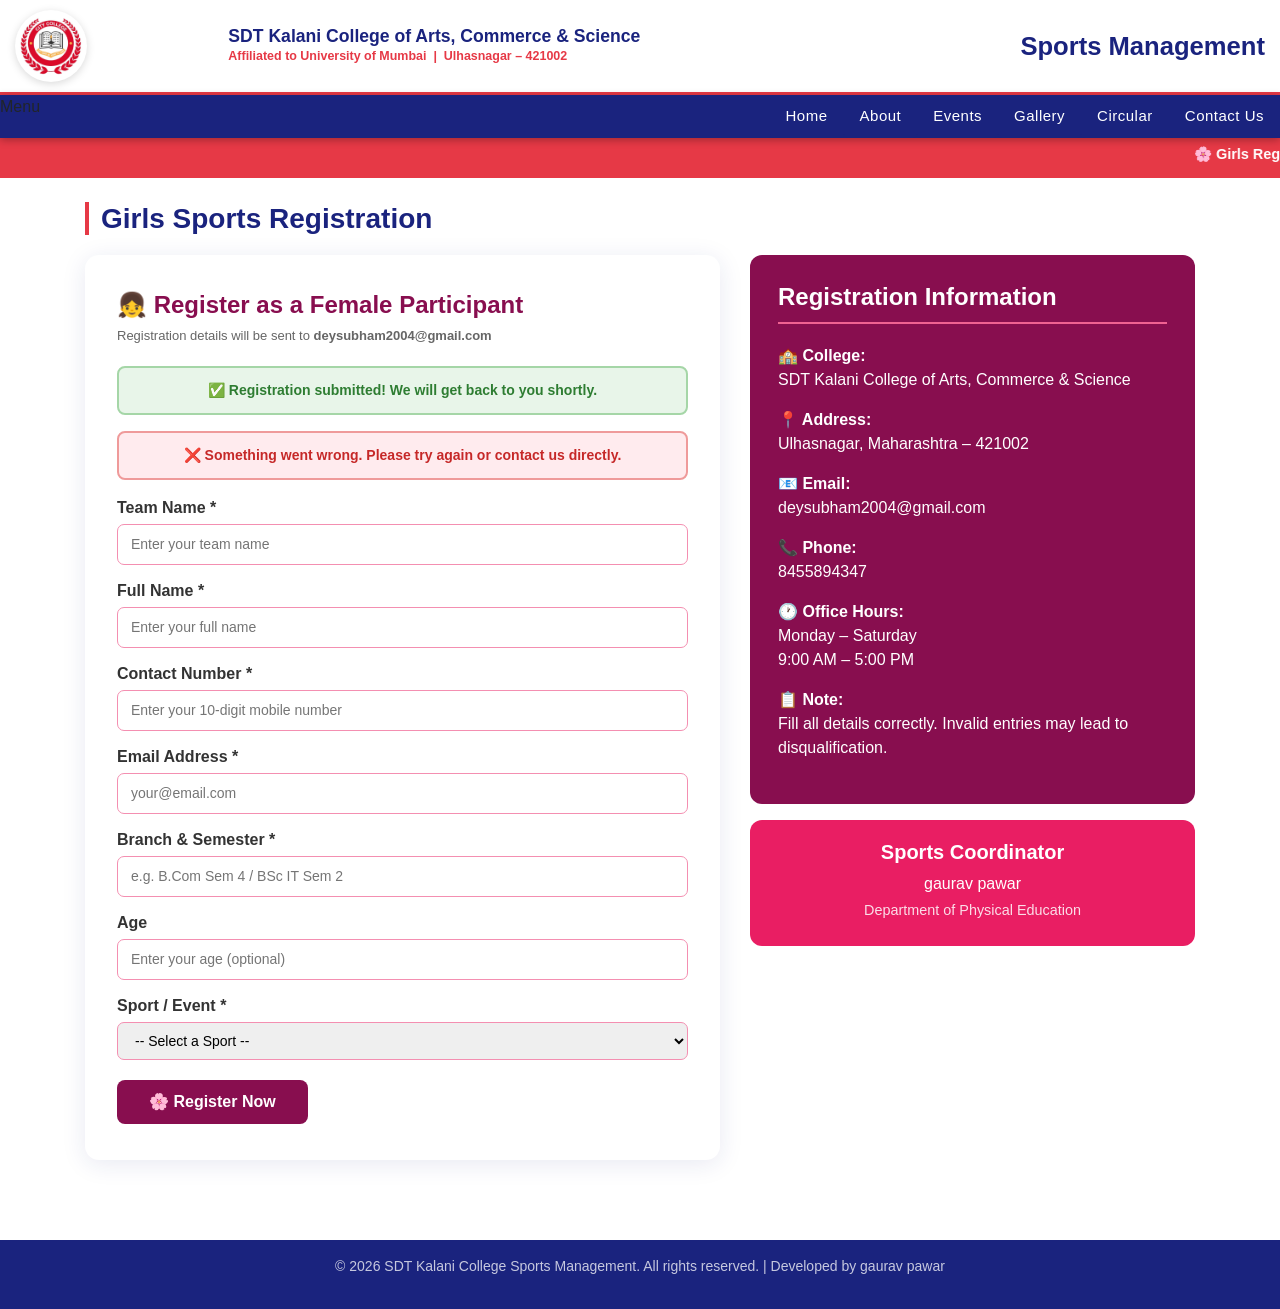
<file: registration_girls.html>
<!DOCTYPE html>
<html lang="en">
<head>
  <meta charset="UTF-8">
  <meta name="viewport" content="width=device-width, initial-scale=1.0">
  <title>Girls Registration – SDT Kalani College Sports</title>
  <link rel="stylesheet" href="css/bootstrap.css">
  <link rel="stylesheet" href="css/style.css">
  <link rel="stylesheet" href="css/sdt_custom.css">
  <style>
    .form-status {
      display:none; padding:12px 16px; border-radius:8px;
      font-weight:600; font-size:14px; margin-bottom:16px; text-align:center;
    }
    .form-status.success {
      background:#e8f5e9; color:#2e7d32; border:2px solid #a5d6a7; display:block;
    }
    .form-status.error {
      background:#ffebee; color:#c62828; border:2px solid #ef9a9a; display:block;
    }
    .btn-sending { opacity:.7; pointer-events:none; }
    .register-card {
      background:#fff; border-radius:14px;
      box-shadow:0 4px 24px rgba(26,35,126,.10);
      padding:36px 32px; margin-bottom:32px;
    }
    .register-card h4 { color:#880e4f; font-weight:700; margin-bottom:6px; }
    .register-card .subtitle { color:#666; font-size:13px; margin-bottom:20px; }
    .register-card label { font-weight:600; color:#333; margin-bottom:4px; display:block; }
    .register-card input, .register-card select {
      width:100%; padding:9px 13px; border:1.5px solid #f48fb1;
      border-radius:7px; font-size:14px; margin-bottom:14px;
      outline:none; transition:border .2s;
    }
    .register-card input:focus, .register-card select:focus { border-color:#880e4f; }
    .info-panel { background:#880e4f; color:#fff; border-radius:12px; padding:28px; }
    .info-panel h4 { font-weight:800; margin-bottom:20px; border-bottom:2px solid #f06292; padding-bottom:10px; }
    .badge-accent { background:#e91e63; color:#fff; border-radius:12px; padding:20px; margin-top:16px; text-align:center; }
    .badge-accent h5 { font-weight:800; }
    .btn-girls {
      display:inline-block; background:#880e4f; color:#fff;
      padding:10px 32px; font-size:1rem; border:none;
      border-radius:8px; cursor:pointer; font-weight:700;
      transition:background .2s;
    }
    .btn-girls:hover { background:#ad1457; }
  </style>
</head>
<body>

<div class="header-bar">
  <div class="container-fluid">
    <div class="row align-items-center">
      <div class="col-sm-2 col-3"><img src="images/kalani_logo.jpg" alt="Kalani College Logo" class="img-responsive logo-img"></div>
      <div class="col-sm-7 col-6">
        <div class="college-name">SDT Kalani College of Arts, Commerce &amp; Science</div>
        <div class="college-sub">Affiliated to University of Mumbai &nbsp;|&nbsp; Ulhasnagar – 421002</div>
      </div>
      <div class="col-sm-3 col-3 text-right"><span class="sports-title">Sports Management</span></div>
    </div>
  </div>
</div>

<div class="nav_w3ls">
  <nav>
    <label for="drop" class="toggle">Menu</label>
    <ul class="menu">
      <li><a href="index.html">Home</a></li>
      <li><a href="about.html">About</a></li>
      <li><a href="event.html">Events</a></li>
      <li><a href="gallery.html">Gallery</a></li>
      <li><a href="circular.html">Circular</a></li>
      <li><a href="contact.html">Contact Us</a></li>
    </ul>
  </nav>
</div>

<div class="marquee-bar">
  <marquee>🌸 Girls Registration Open – SDT Kalani College Sports Department | Fill all details correctly | Email: deysubham2004@gmail.com</marquee>
</div>
<br>

<div class="container">
  <h3 class="section-title">Girls Sports Registration</h3>
  <div class="row">

    <div class="col-md-7">
      <div class="register-card">
        <h4>👧 Register as a Female Participant</h4>
        <p class="subtitle">Registration details will be sent to <strong>deysubham2004@gmail.com</strong></p>

        <div id="form-success" class="form-status success">
          ✅ Registration submitted! We will get back to you shortly.
        </div>
        <div id="form-error" class="form-status error">
          ❌ Something went wrong. Please try again or contact us directly.
        </div>

        <form id="registerForm" action="http://127.0.0.1:8000/api/register/" method="POST">
          <input type="hidden" name="registration_type" value="Girls Registration">
          
          <!-- Single-letter key 'F' matching GENDER_CHOICES -->
          <input type="hidden" name="gender" value="F">

          <label for="team_name">Team Name *</label>
          <input type="text" id="team_name" name="team_name" placeholder="Enter your team name" required>

          <label for="full_name">Full Name *</label>
          <input type="text" id="full_name" name="full_name" placeholder="Enter your full name" required>

          <label for="phone">Contact Number *</label>
          <input type="tel" id="phone" name="phone" placeholder="Enter your 10-digit mobile number" pattern="[0-9]{10}" required>

          <label for="email">Email Address *</label>
          <input type="email" id="email" name="email" placeholder="your@email.com" required>

          <label for="branch_sem">Branch &amp; Semester *</label>
          <input type="text" id="branch_sem" name="branch_sem" placeholder="e.g. B.Com Sem 4 / BSc IT Sem 2" required>

          <label for="age">Age</label>
          <input type="number" id="age" name="age" placeholder="Enter your age (optional)" min="15" max="50">

          <label for="sport">Sport / Event *</label>
          <select id="sport" name="sport" required>
            <option value="" disabled selected>-- Select a Sport --</option>
            <option value="cricket">Cricket</option>
            <option value="football">Football</option>
            <option value="volleyball">Volleyball</option>
            <option value="badminton">Badminton</option>
            <option value="chess">Chess</option>
            <option value="kabaddi">Kabaddi</option>
            <option value="carrom">Carrom</option>
          </select>

          <button type="submit" id="submitBtn" class="btn-girls" style="margin-top:6px;">
            🌸 Register Now
          </button>
        </form>
      </div>
    </div>

    <div class="col-md-5">
      <div class="info-panel">
        <h4>Registration Information</h4>
        <p><strong>🏫 College:</strong><br>SDT Kalani College of Arts, Commerce &amp; Science</p>
        <p><strong>📍 Address:</strong><br>Ulhasnagar, Maharashtra – 421002</p>
        <p><strong>📧 Email:</strong><br>deysubham2004@gmail.com</p>
        <p><strong>📞 Phone:</strong><br>8455894347</p>
        <p><strong>🕐 Office Hours:</strong><br>Monday – Saturday<br>9:00 AM – 5:00 PM</p>
        <p><strong>📋 Note:</strong><br>Fill all details correctly. Invalid entries may lead to disqualification.</p>
      </div>
      <div class="badge-accent">
        <h5>Sports Coordinator</h5>
        <p style="margin:0;">gaurav pawar</p>
        <p style="margin:4px 0;font-size:.9rem;opacity:.85;">Department of Physical Education</p>
      </div>
    </div>

  </div>
</div>

<br><br>
<div class="cpy-right text-center">
  <p>&copy; 2026 SDT Kalani College Sports Management. All rights reserved. | Developed by gaurav pawar</p>
</div>

<script src="js/lightbox-plus-jquery.min.js"></script>
<script>
const form    = document.getElementById('registerForm');
const btn     = document.getElementById('submitBtn');
const success = document.getElementById('form-success');
const error   = document.getElementById('form-error');

form.addEventListener('submit', async function(e) {
  e.preventDefault();
  success.style.display = 'none';
  error.style.display   = 'none';
  btn.textContent = '⏳ Submitting...';
  btn.classList.add('btn-sending');

  const isLocalHost = window.location.hostname === 'localhost' || window.location.hostname === '127.0.0.1';

  if (isLocalHost) {
    try {
      const response = await fetch(form.action, {
        method: 'POST',
        body: new FormData(form),
        headers: { 'Accept': 'application/json' }
      });
      const data = await response.json();
      if (response.ok && (data.status === 'success' || data.status === 'warning')) {
        success.textContent = '✅ ' + (data.message || 'Registration submitted! We will get back to you shortly.');
        success.style.display = 'block';
        form.reset();
        btn.textContent = '✅ Registered!';
      } else {
        throw new Error(data.message || 'Registration failed.');
      }
    } catch (err) {
      error.textContent = '❌ ' + (err.message || 'Something went wrong. Please try again.');
      error.style.display = 'block';
    } finally {
      setTimeout(() => {
        btn.textContent = '🌸 Register Now';
        btn.classList.remove('btn-sending');
      }, 3000);
    }
  } else {
    try {
      const formData = new FormData(form);
      const entry = Object.fromEntries(formData.entries());
      entry.submitted_at = new Date().toISOString();
      const existing = JSON.parse(localStorage.getItem('sports_girls_registrations') || '[]');
      existing.push(entry);
      localStorage.setItem('sports_girls_registrations', JSON.stringify(existing));

      const studentName = entry.full_name ? entry.full_name : 'Participant';
      success.textContent = '✅ Registration successful for ' + studentName + '! Details recorded.';
      success.style.display = 'block';
      form.reset();
      btn.textContent = '✅ Registered!';
    } catch (err) {
      success.textContent = '✅ Registration submitted successfully!';
      success.style.display = 'block';
      form.reset();
      btn.textContent = '✅ Registered!';
    } finally {
      setTimeout(() => {
        btn.textContent = '🌸 Register Now';
        btn.classList.remove('btn-sending');
      }, 3000);
    }
  }
});
</script>
</body>
</html>
</file>
<file: css/style.css>
/* Giving a background-color to the nav container. */
nav {
    margin: 0;
    padding: 0;
    
    background: rgb(218, 64, 141);
    
}


#logo a {
    float: left;
    display: initial;
    font-weight: 700;
    font-size: 40px;
    color: rgb(160, 44, 44);
    text-shadow: 2px 5px 3px rgba(0, 0, 0, 0.06);
    padding: 0;
    
}


/* Since we'll have the "ul li" "float:left"
 * we need to add a clear after the container. */

nav:after {
    content: "";
    display: table;
    clear: both;
    background: cadetblue;
}

/* Removing padding, margin and "list-style" from the "ul",
 * and adding "position:reltive" */
nav ul {
    float: right;
    padding: 0;
    margin: 0;
    list-style: none;
    position: relative;
    background: rgb(218, 64, 141);
}

/* Positioning the navigation items inline */
nav ul li {
    margin: 0px;
    display: inline-block;
    float: left;
    
    
}

/* Styling the links */
nav a {
    color: black;
    text-transform: capitalize;
    font-weight: 400;
    font-size: 15px;
    padding: 7px 12px;
    border-radius: 4px;
    letter-spacing: 1px;
    display: inline-block;
    transition: 0.5s all;
    -webkit-transition: 0.5s all;
    -moz-transition: 0.5s all;
    -o-transition: 0.5s all;
    -ms-transition: 0.5s all;
    color: white;
    background: rgb(218, 64, 141);
}




/* Background color change on Hover */


/* Hide Dropdowns by Default
 * and giving it a position of absolute */
nav ul ul {
    display: none;
    position: absolute;
    top: 36px;
    background: #333;
    padding: 10px;
    border-radius: 4px;
    z-index: 9;
    
    /* has to be the same number as the "line-height" of "nav a" */
}

/* Display Dropdowns on Hover */
nav ul li:hover>ul {
    display: inherit;
    
}

/* Fisrt Tier Dropdown */
nav ul ul li {
    width: 170px;
    float: none;
    display: list-item;
    position: relative;
    margin-bottom: 10px;
    border-radius: 4px;
    transition: 0.5s all;
    -webkit-transition: 0.5s all;
    -moz-transition: 0.5s all;
    -o-transition: 0.5s all;
    -ms-transition: 0.5s all;
}

nav ul ul li:nth-child(4) {
    margin-bottom: 5px;
}

nav ul ul li a {
    color: rgb(32, 22, 22);
    padding: 5px 10px;
    display: block;
    font-size: 14px;
}
</file>
<file: css/sdt_custom.css>
/* ── SDT Kalani College – Sports Management Custom Styles ── */

/* NAV */
nav { margin:0; padding:0; background:#1a237e; }
nav ul { float:right; padding:0; margin:0; list-style:none; position:relative; background:#1a237e; }
nav ul li { margin:0; display:inline-block; float:left; }
nav a { color:#fff; text-transform:capitalize; font-weight:500; font-size:15px;
  padding:10px 16px; border-radius:4px; letter-spacing:.5px; display:inline-block;
  transition:.3s; background:#1a237e; text-decoration:none; }
nav a:hover { background:#e63946; color:#fff; }
nav a.active { background:#e63946; color:#fff; }
.nav_w3ls { background:#1a237e; position:sticky; top:0; z-index:999;
  box-shadow:0 2px 8px rgba(0,0,0,.3); }
nav ul ul { display:none; position:absolute; top:42px; background:#333;
  padding:10px; border-radius:4px; z-index:9; }
nav ul li:hover>ul { display:inherit; }
nav ul ul li { width:170px; float:none; display:list-item; position:relative; }

/* HEADER BAR */
.header-bar { background:#fff; padding:10px 0; border-bottom:3px solid #e63946; }
.header-bar .college-name { color:#1a237e; font-size:1.1rem; font-weight:800;
  line-height:1.2; }
.header-bar .college-sub { color:#e63946; font-size:.78rem; font-weight:600; }
.sports-title { color:#1a237e; font-weight:800; font-size:1.6rem; }

/* HERO IMAGE */
.hero-img { width:100%; height:520px; object-fit:cover; object-position:center top;
  display:block; }
.hero-wrapper { position:relative; }
.hero-overlay { position:absolute; bottom:0; left:0; right:0;
  background:linear-gradient(transparent, rgba(13,27,42,.85));
  padding:30px 40px; color:#fff; }
.hero-overlay h2 { font-size:2rem; font-weight:800; margin:0; }
.hero-overlay p  { margin:4px 0 0; color:rgba(255,255,255,.8); }

/* MARQUEE */
.marquee-bar { background:#e63946; color:#fff; padding:6px 0;
  font-weight:600; font-size:.9rem; }

/* SECTION */
.section-title { color:#1a237e; font-weight:800; border-left:4px solid #e63946;
  padding-left:12px; margin-bottom:20px; }
.vision-box { border:2px solid #1a237e; border-radius:8px; overflow:hidden;
  margin-bottom:24px; }
.vision-header { background:#e63946; color:#fff; padding:10px 16px;
  font-weight:700; font-size:1rem; }
.vision-body { padding:20px; font-size:15px; line-height:1.8; }

/* FOOTER */
.cpy-right { background:#1a237e; color:rgba(255,255,255,.75);
  padding:16px 0 !important; font-size:.875rem; }
.cpy-right a { color:#e63946; }

/* EVENT CARDS */
.event-card { border:2px solid #e8eaf6; border-radius:12px; padding:20px;
  text-align:center; transition:.2s; background:#fff; }
.event-card:hover { border-color:#e63946; transform:translateY(-4px);
  box-shadow:0 8px 24px rgba(0,0,0,.12); }
.event-card img { height:130px; object-fit:cover; border-radius:8px;
  margin-bottom:12px; }
.event-card h5 { color:#1a237e; font-weight:700; }
.btn-event { background:#e63946; color:#fff; border:none; padding:7px 20px;
  border-radius:6px; font-weight:600; text-decoration:none; display:inline-block;
  transition:.2s; }
.btn-event:hover { background:#1a237e; color:#fff; }

/* CIRCULAR */
.circular-item { display:flex; align-items:center; justify-content:space-between;
  border:2px solid #e8eaf6; border-radius:8px; padding:14px 20px;
  margin-bottom:12px; background:#fff; }
.circular-item:hover { border-color:#e63946; }
.circular-badge { background:#e63946; color:#fff; font-size:.7rem; font-weight:700;
  padding:3px 8px; border-radius:12px; margin-left:8px; }
.btn-dl { background:#1a237e; color:#fff; padding:6px 18px; border-radius:6px;
  font-size:.85rem; font-weight:600; text-decoration:none; }
.btn-dl:hover { background:#e63946; color:#fff; }

/* GALLERY */
.gallery { display:grid; grid-template-columns:repeat(auto-fill,minmax(220px,1fr));
  gap:12px; padding:20px; }
.gallery a img { width:100%; height:180px; object-fit:cover; border-radius:8px;
  transition:.3s; }
.gallery a img:hover { transform:scale(1.04); box-shadow:0 6px 20px rgba(0,0,0,.2); }

/* CONTACT */
.contact-box { background:#f8f9fa; border-radius:12px; padding:32px; }
.form-control { border-radius:8px !important; border:2px solid #e8eaf6 !important; }
.form-control:focus { border-color:#1a237e !important; box-shadow:none !important; }

/* RESPONSIVE */
@media(max-width:768px){
  .hero-img { height:240px; }
  .sports-title { font-size:1.1rem; }
  nav ul { float:none; }
  nav ul li { display:block; float:none; }
}

/* ── New Round Logo Style ── */
.header-bar .logo-img {
  height: 72px;
  width: 72px;
  object-fit: contain;
  border-radius: 50%;
  background: #fff;
  padding: 2px;
  box-shadow: 0 2px 8px rgba(0,0,0,.15);
}
</file>
